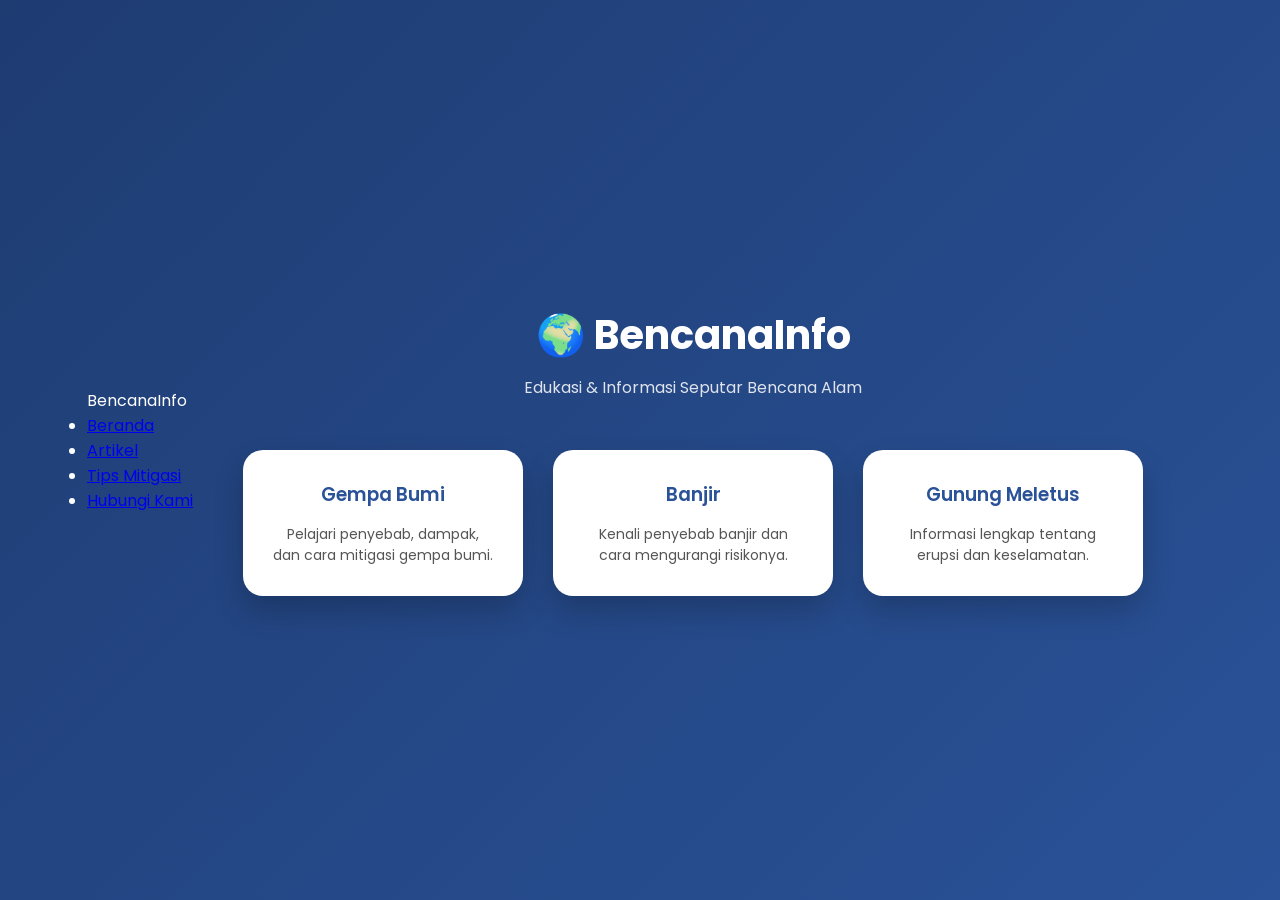
<file: artikel.html>
<!DOCTYPE html>
<html lang="id">
<head>
  <meta charset="UTF-8">
  <title>Artikel Bencana Alam</title>
  <link rel="stylesheet" href="artikel.css">

   <header>
        <nav class="navbar">
            <div class="logo">
                Bencana<span>Info</span>
            </div>
            <ul class="nav-links">
                <li><a href="index.html">Beranda</a></li>
                <li><a href="artikel.html">Artikel</a></li>
                <li><a href="mitigasi.html">Tips Mitigasi</a></li>
                <li><a href="hubungi kami.html">Hubungi Kami</a></li>
            </ul>
        </nav>
    </header>

  <!-- Google Font -->
  <link href="https://fonts.googleapis.com/css2?family=Poppins:wght@400;600;700&display=swap" rel="stylesheet">
</head>
<body>

  <div class="wrapper">
    <h1 class="judul">🌍 BencanaInfo</h1>
    <p class="subjudul">Edukasi & Informasi Seputar Bencana Alam</p>

    <div class="card-container">
      <a href="gempa.html" class="card">
        <h3>Gempa Bumi</h3>
        <p>Pelajari penyebab, dampak, dan cara mitigasi gempa bumi.</p>
      </a>

      <a href="banjir.html" class="card">
        <h3>Banjir</h3>
        <p>Kenali penyebab banjir dan cara mengurangi risikonya.</p>
      </a>

      <a href="gunung.html" class="card">
        <h3>Gunung Meletus</h3>
        <p>Informasi lengkap tentang erupsi dan keselamatan.</p>
      </a>
    </div>
  </div>

</body>
</html>
</file>
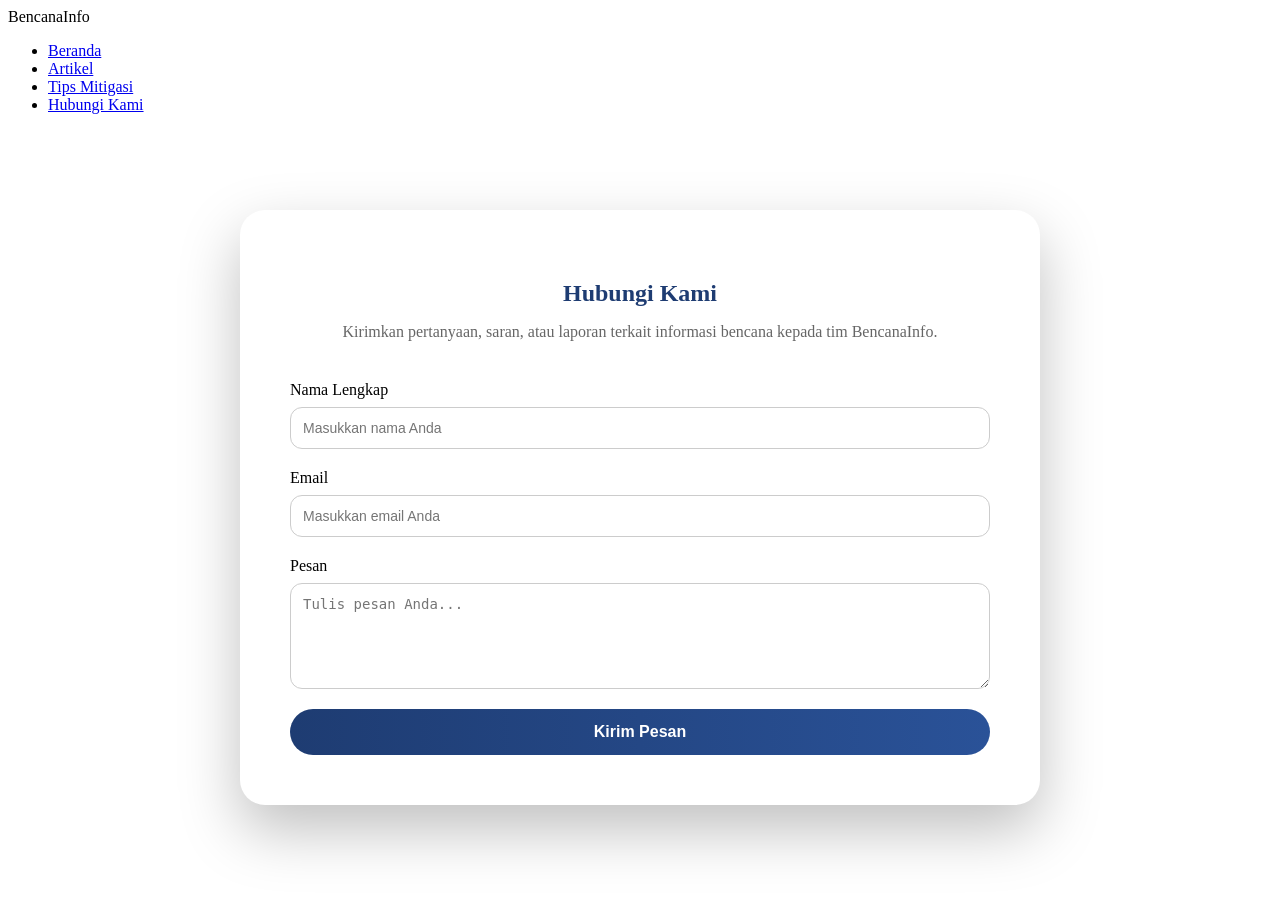
<file: hubungi kami.html>
<!DOCTYPE html>
<html lang="id">
<head>
    <meta charset="UTF-8">
    <meta name="viewport" content="width=device-width, initial-scale=1.0">
    <title>Hubungi Kami | BencanaInfo</title>
    <link rel="stylesheet" href="hubungi.css">
</head>
<body>

    <!-- Navbar -->
    <header>
        <nav class="navbar">
            <div class="logo">
                Bencana<span>Info</span>
            </div>
            <ul class="nav-links">
                <li><a href="index.html">Beranda</a></li>
                <li><a href="artikel.html">Artikel</a></li>
                <li><a href="mitigasi.html">Tips Mitigasi</a></li>
                <li><a href="hubungi.html" class="active">Hubungi Kami</a></li>
            </ul>
        </nav>
    </header>

    <!-- Contact Section -->
    <section class="contact-section">
        <div class="contact-container">

            <h1>Hubungi Kami</h1>
            <p>Kirimkan pertanyaan, saran, atau laporan terkait informasi bencana kepada tim BencanaInfo.</p>

            <form>
                <div class="input-group">
                    <label>Nama Lengkap</label>
                    <input type="text" placeholder="Masukkan nama Anda" required>
                </div>

                <div class="input-group">
                    <label>Email</label>
                    <input type="email" placeholder="Masukkan email Anda" required>
                </div>

                <div class="input-group">
                    <label>Pesan</label>
                    <textarea rows="5" placeholder="Tulis pesan Anda..." required></textarea>
                </div>

                <button type="submit" class="btn-submit">Kirim Pesan</button>
            </form>

        </div>
    </section>

</body>
</html>
</file>
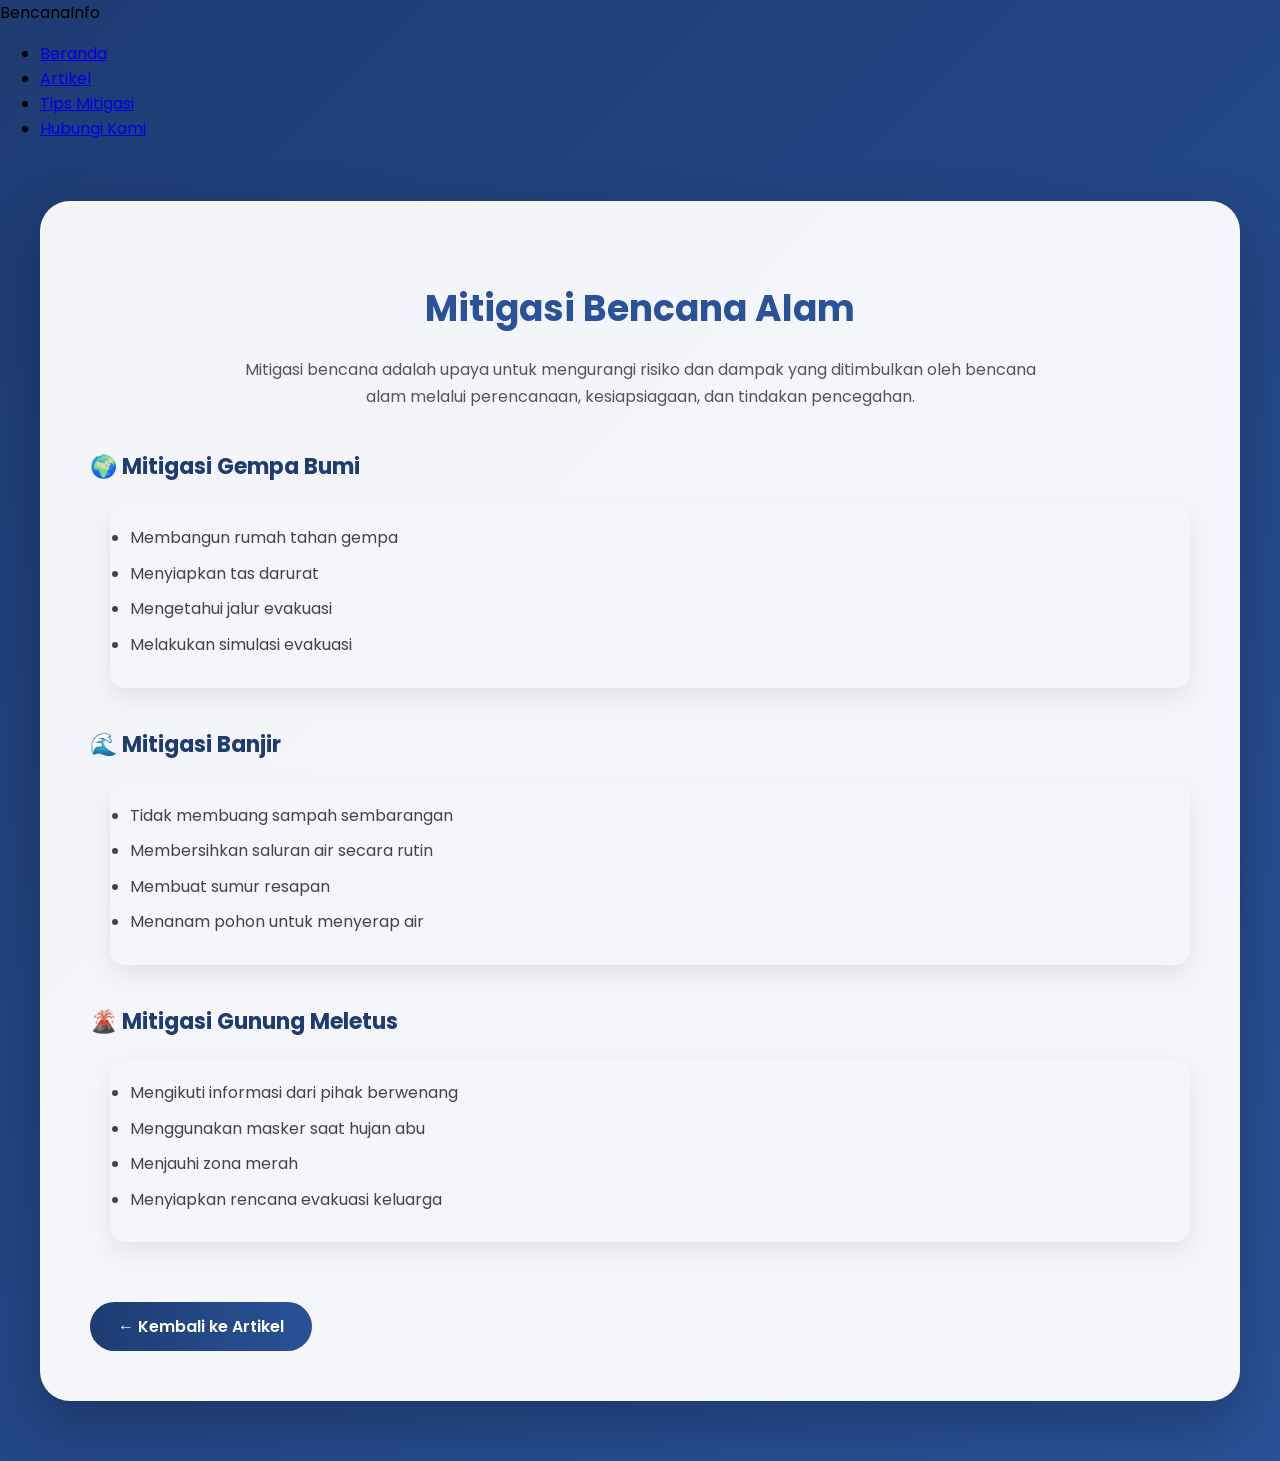
<file: mitigasi.html>
<!DOCTYPE html>
<html lang="id">
<head>

  <meta charset="UTF-8">
  <title>Mitigasi Bencana</title>
  <link rel="stylesheet" href="mitigasi.css">
  <link href="https://fonts.googleapis.com/css2?family=Poppins:wght@400;600;700&display=swap" rel="stylesheet">

</head>
<body>

    <header>
        <nav class="navbar">
            <div class="logo">
                Bencana<span>Info</span>
            </div>
            <ul class="nav-links">
                <li><a href="index.html">Beranda</a></li>
                <li><a href="artikel.html">Artikel</a></li>
                <li><a href="mitigasi.html">Tips Mitigasi</a></li>
                <li><a href="hubungi kami.html">Hubungi Kami</a></li>
            </ul>
        </nav>
    </header>

  <div class="wrapper artikel-page">

    <h2>Mitigasi Bencana Alam</h2>

    <p>
      Mitigasi bencana adalah upaya untuk mengurangi risiko dan dampak 
      yang ditimbulkan oleh bencana alam melalui perencanaan, 
      kesiapsiagaan, dan tindakan pencegahan.
    </p>

    <h3>🌍 Mitigasi Gempa Bumi</h3>
    <ul>
      <li>Membangun rumah tahan gempa</li>
      <li>Menyiapkan tas darurat</li>
      <li>Mengetahui jalur evakuasi</li>
      <li>Melakukan simulasi evakuasi</li>
    </ul>

    <h3>🌊 Mitigasi Banjir</h3>
    <ul>
      <li>Tidak membuang sampah sembarangan</li>
      <li>Membersihkan saluran air secara rutin</li>
      <li>Membuat sumur resapan</li>
      <li>Menanam pohon untuk menyerap air</li>
    </ul>

    <h3>🌋 Mitigasi Gunung Meletus</h3>
    <ul>
      <li>Mengikuti informasi dari pihak berwenang</li>
      <li>Menggunakan masker saat hujan abu</li>
      <li>Menjauhi zona merah</li>
      <li>Menyiapkan rencana evakuasi keluarga</li>
    </ul>

    <a href="index.html" class="back-btn">← Kembali ke Artikel</a>

  </div>

</body>
</html>
</file>
<file: artikel.css>
/* RESET */
* {
  margin: 0;
  padding: 0;
  box-sizing: border-box;
}

/* BODY */
body {
  font-family: 'Poppins', sans-serif;
  background: linear-gradient(135deg, #1e3c72, #2a5298);
  min-height: 100vh;
  display: flex;
  justify-content: center;
  align-items: center;
  color: white;
}

/* WRAPPER */
.wrapper {
  text-align: center;
  width: 90%;
  max-width: 1000px;
  animation: fadeIn 1s ease-in-out;
}

/* JUDUL */
.judul {
  font-size: 40px;
  font-weight: 700;
  margin-bottom: 10px;
}

.subjudul {
  font-size: 16px;
  opacity: 0.85;
  margin-bottom: 50px;
}

/* CARD CONTAINER */
.card-container {
  display: flex;
  gap: 30px;
  justify-content: center;
  flex-wrap: wrap;
}

/* CARD */
.card {
  background: white;
  color: #2a5298;
  text-decoration: none;
  padding: 30px;
  width: 280px;
  border-radius: 20px;
  box-shadow: 0 15px 30px rgba(0,0,0,0.2);
  transition: 0.4s ease;
}

.card h3 {
  margin-bottom: 15px;
  font-weight: 600;
}

.card p {
  font-size: 14px;
  color: #555;
}

.card:hover {
  transform: translateY(-10px) scale(1.05);
  box-shadow: 0 20px 40px rgba(0,0,0,0.3);
}

/* ANIMASI */
@keyframes fadeIn {
  from {
    opacity: 0;
    transform: translateY(20px);
  }
  to {
    opacity: 1;
    transform: translateY(0);
  }
}

/* RESPONSIVE */
@media (max-width: 768px) {
  .judul {
    font-size: 28px;
  }

  .card {
    width: 90%;
  }
}
</file>
<file: hubungi.css>
/* ===== CONTACT PAGE ===== */

.contact-section {
    display: flex;
    justify-content: center;
    align-items: center;
    padding: 80px 20px;
}

.contact-container {
    background: white;
    width: 100%;
    max-width: 700px;
    padding: 50px;
    border-radius: 25px;
    box-shadow: 0 25px 60px rgba(0,0,0,0.25);
    animation: fadeUp 0.8s ease;
}

.contact-container h1 {
    text-align: center;
    margin-bottom: 10px;
    color: #1e3c72;
}

.contact-container p {
    text-align: center;
    margin-bottom: 40px;
    color: #666;
}

/* FORM */
.input-group {
    margin-bottom: 20px;
    display: flex;
    flex-direction: column;
}

.input-group label {
    margin-bottom: 8px;
    font-weight: 500;
}

.input-group input,
.input-group textarea {
    padding: 12px;
    border-radius: 12px;
    border: 1px solid #ccc;
    font-size: 14px;
    transition: 0.3s;
}

.input-group input:focus,
.input-group textarea:focus {
    border-color: #2a5298;
    outline: none;
    box-shadow: 0 0 8px rgba(42,82,152,0.3);
}

/* BUTTON */
.btn-submit {
    width: 100%;
    padding: 14px;
    border: none;
    border-radius: 30px;
    background: linear-gradient(90deg, #1e3c72, #2a5298);
    color: white;
    font-size: 16px;
    font-weight: 600;
    cursor: pointer;
    transition: 0.3s ease;
}

.btn-submit:hover {
    transform: translateY(-4px);
    box-shadow: 0 10px 25px rgba(0,0,0,0.2);
}
</file>
<file: mitigasi.css>
/* ===== MITIGASI PAGE ===== */

body {
  font-family: 'Poppins', sans-serif;
  background: linear-gradient(135deg, #1e3c72, #2a5298);
  margin: 0;
  padding: 0;
  min-height: 100vh;
}

/* WRAPPER */
.artikel-page {
  max-width: 1100px;
  margin: 60px auto;
  padding: 50px;
  border-radius: 30px;
  background: rgba(255, 255, 255, 0.95);
  box-shadow: 0 25px 60px rgba(0,0,0,0.25);
  animation: fadeUp 0.8s ease-in-out;
}

/* TITLE */
.artikel-page h2 {
  text-align: center;
  font-size: 36px;
  color: #2a5298;
  margin-bottom: 20px;
}

.artikel-page > p {
  text-align: center;
  max-width: 800px;
  margin: 0 auto 40px auto;
  line-height: 1.7;
  color: #555;
}

/* SECTION CARD */
.artikel-page h3 {
  margin-top: 40px;
  font-size: 22px;
  color: #1e3c72;
}

/* LIST STYLE */
.artikel-page ul {
  margin: 15px 0 30px 20px;
  padding: 20px;
  background: #f4f6fb;
  border-radius: 15px;
  box-shadow: 0 10px 25px rgba(0,0,0,0.08);
  transition: 0.3s ease;
}

.artikel-page ul:hover {
  transform: translateY(-5px);
  box-shadow: 0 15px 35px rgba(0,0,0,0.15);
}

.artikel-page li {
  margin-bottom: 10px;
  line-height: 1.6;
  color: #444;
}

/* BACK BUTTON */
.back-btn {
  display: inline-block;
  margin-top: 30px;
  padding: 12px 28px;
  background: linear-gradient(90deg, #1e3c72, #2a5298);
  color: white;
  text-decoration: none;
  border-radius: 30px;
  transition: 0.3s ease;
  font-weight: 600;
}

.back-btn:hover {
  transform: translateY(-4px);
  box-shadow: 0 10px 25px rgba(0,0,0,0.2);
}

/* ANIMATION */
@keyframes fadeUp {
  from {
    opacity: 0;
    transform: translateY(30px);
  }
  to {
    opacity: 1;
    transform: translateY(0);
  }
}

/* RESPONSIVE */
@media (max-width: 768px) {
  .artikel-page {
    margin: 20px;
    padding: 30px;
  }

  .artikel-page h2 {
    font-size: 26px;
  }
}
</file>
